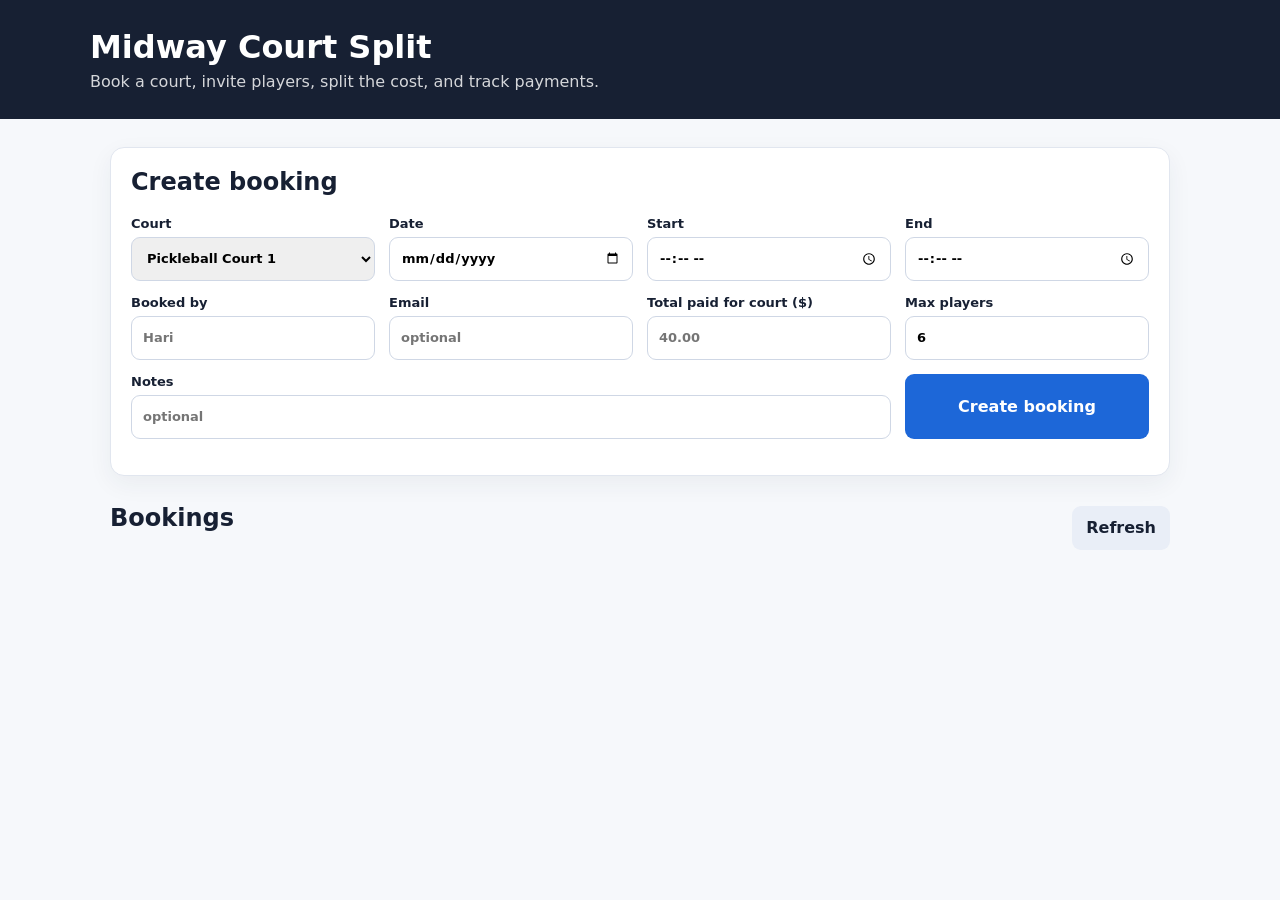
<file: .backup_players_dashboard/templates__index.html>
<!doctype html>
<html lang="en">
<head>
  <meta charset="utf-8" />
  <meta name="viewport" content="width=device-width, initial-scale=1" />
  <title>Midway Court Split</title>
  <link rel="stylesheet" href="/static/styles.css" />
</head>
<body>
  <header>
    <div>
      <h1>Midway Court Split</h1>
      <p>Book a court, invite players, split the cost, and track payments.</p>
    </div>
  </header>

  <main>
    <section class="panel">
      <h2>Create booking</h2>
      <form id="booking-form" class="grid-form">
        <label>Court
          <select id="court_name" required>
            <option>Pickleball Court 1</option>
            <option>Pickleball Court 2</option>
            <option>Pickleball Court 3</option>
            <option>Pickleball Court 4</option>
            <option>Pickleball Court 5</option>
            <option>Pickleball Court 6</option>
          </select>
        </label>
        <label>Date<input id="booking_date" type="date" required /></label>
        <label>Start<input id="start_time" type="time" required /></label>
        <label>End<input id="end_time" type="time" required /></label>
        <label>Booked by<input id="organizer_name" required placeholder="Hari" /></label>
        <label>Email<input id="organizer_email" type="email" placeholder="optional" /></label>
        <label>Total paid for court ($)<input id="total_cost" type="number" min="0" step="0.01" required placeholder="40.00" /></label>
        <label>Max players<input id="max_players" type="number" min="1" max="20" value="6" required /></label>
        <label class="wide">Notes<input id="notes" placeholder="optional" /></label>
        <button type="submit">Create booking</button>
      </form>
      <p id="booking-msg" class="message"></p>
    </section>

    <section>
      <div class="section-head">
        <h2>Bookings</h2>
        <button id="refresh-btn" class="secondary">Refresh</button>
      </div>
      <div id="bookings" class="cards"></div>
    </section>
  </main>

  <template id="booking-template">
    <article class="booking-card">
      <div class="booking-top">
        <div>
          <h3 class="court"></h3>
          <p class="when"></p>
          <p class="organizer"></p>
        </div>
        <div class="totals">
          <strong class="cost"></strong>
          <span class="remaining"></span>
        </div>
      </div>
      <div class="split-line"></div>
      <div class="players"></div>

      <div class="actions">
        <form class="join-form inline-form">
          <input name="name" placeholder="Player name" required />
          <input name="amount" type="number" min="0" step="0.01" placeholder="Amount paid ($)" required />
          <button>Join court</button>
        </form>
        <form class="pay-form inline-form">
          <select name="participant_id" required></select>
          <input name="amount" type="number" step="0.01" min="0.01" placeholder="Amount" required />
          <select name="method">
            <option value="Zelle">Zelle</option>
            <option value="Venmo">Venmo</option>
            <option value="Cash">Cash</option>
            <option value="Apple Cash">Apple Cash</option>
            <option value="manual">Other</option>
          </select>
          <button>Record payment</button>
        </form>
      </div>
      <p class="card-msg message"></p>
    </article>
  </template>

  <script src="/static/app.js"></script>
</body>
</html>
</file>
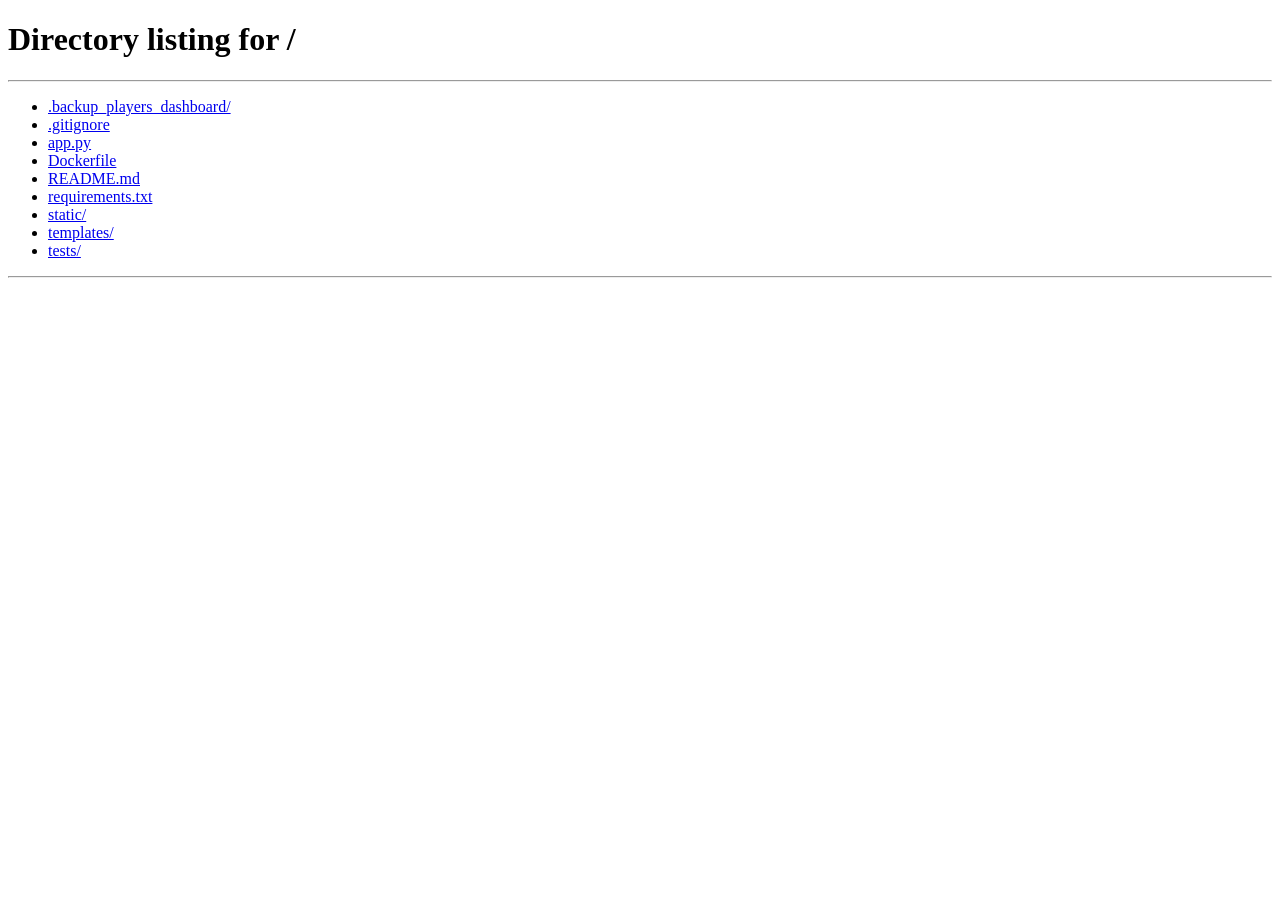
<file: templates/new_court.html>
<!doctype html>
<html lang="en">
<head>
  <meta charset="utf-8" />
  <meta name="viewport" content="width=device-width, initial-scale=1" />
  <title>Create Court</title>
  <link rel="stylesheet" href="/static/styles.css" />
</head>
<body>
  <header>
    <h1>Create court</h1>
    <p id="holder-line">Court holder</p>
  </header>
  <main>
    <a class="back-link" href="/">← Players</a>
    <section class="panel">
      <form id="booking-form" class="grid-form">
        <label>Court<select id="court_name">
          <option>Pickleball Court 1</option><option>Pickleball Court 2</option>
          <option>Pickleball Court 3</option><option>Pickleball Court 4</option>
          <option>Pickleball Court 5</option><option>Pickleball Court 6</option>
        </select></label>
        <label>Date<input id="booking_date" type="date" required /></label>
        <label>Start<input id="start_time" type="time" required /></label>
        <label>End<input id="end_time" type="time" required /></label>
        <label>Total court cost ($)<input id="total_cost" type="number" step="0.01" min="0" value="40" required /></label>
        <label>Max players<input id="max_players" type="number" min="1" max="20" value="6" required /></label>
        <label class="wide">Notes<input id="notes" placeholder="optional" /></label>
        <button type="submit">Create court</button>
      </form>
      <p id="booking-msg" class="message"></p>
    </section>
  </main>
  <script src="/static/new_court.js"></script>
</body>
</html>
</file>
<file: static/styles.css>
:root { font-family: Inter, system-ui, -apple-system, BlinkMacSystemFont, "Segoe UI", sans-serif; background:#f6f8fb; color:#172033; }
* { box-sizing:border-box; }
body { margin:0; }
header { background:#172033; color:white; padding:28px max(24px, calc((100vw - 1100px)/2)); }
header h1 { margin:0 0 6px; }
header p { margin:0; opacity:.82; }
main { max-width:1100px; margin:28px auto; padding:0 20px 60px; }
.panel, .player-card, .court-player-row { background:white; border:1px solid #e1e6ef; border-radius:14px; box-shadow:0 8px 24px rgba(30,45,70,.06); }
.panel { padding:20px; margin-bottom:28px; }
h2 { margin-top:0; }
label { display:flex; flex-direction:column; gap:6px; font-size:13px; font-weight:700; }
input, select, button { min-height:44px; border-radius:9px; border:1px solid #cfd7e5; padding:9px 11px; font:inherit; }
button, .button-link, .court-link { background:#1d67d8; color:white; border:0; font-weight:700; cursor:pointer; text-decoration:none; display:inline-flex; align-items:center; justify-content:center; border-radius:9px; padding:10px 14px; }
button.secondary { background:#e9eef7; color:#172033; }
.section-head { display:flex; justify-content:space-between; align-items:center; }
.player-add-form { display:grid; grid-template-columns:2fr 1fr auto; gap:12px; align-items:end; }
.player-cards { display:grid; gap:14px; }
.player-card { padding:18px; }
.player-card-top { display:flex; justify-content:space-between; gap:16px; align-items:center; }
.player-card h3 { margin:0 0 4px; }
.big-balance { font-size:26px; color:#027a48; }
.big-balance.negative { color:#b42318; }
.muted { color:#667085; }
.held-courts { display:flex; flex-wrap:wrap; gap:8px; margin:14px 0; }
.court-link { background:#eef4ff; color:#175cd3; padding:8px 10px; }
.player-actions { display:flex; gap:10px; align-items:center; flex-wrap:wrap; }
.fund-form { display:flex; gap:8px; }
.fund-form input { width:140px; }
.back-link { display:inline-block; margin-bottom:14px; color:#175cd3; font-weight:700; text-decoration:none; }
.grid-form { display:grid; grid-template-columns:repeat(4, 1fr); gap:14px; }
.wide { grid-column:span 3; }
.court-summary { display:grid; grid-template-columns:repeat(4,1fr); gap:12px; }
.court-summary div { display:flex; flex-direction:column; gap:6px; }
.court-summary span { color:#667085; font-size:13px; }
.court-summary strong { font-size:20px; }
.court-add-form { display:grid; grid-template-columns:2fr 1fr auto; gap:12px; align-items:end; }
.court-player-list { display:grid; gap:10px; margin-bottom:28px; }
.court-player-row { display:grid; grid-template-columns:1.4fr repeat(4,1fr); gap:10px; padding:13px 14px; align-items:center; }
.badge { margin-left:8px; background:#e8f5e9; color:#246a2d; padding:3px 7px; border-radius:99px; font-size:11px; }
.due, .message, .negative { color:#b42318; }
.paid { color:#027a48; }
.payment-form { display:grid; grid-template-columns:1.4fr .8fr 1fr auto; gap:10px; }
.message { font-weight:650; }
@media (max-width:820px) { .player-add-form,.court-add-form,.payment-form,.grid-form,.court-summary { grid-template-columns:1fr 1fr; } .wide { grid-column:span 2; } .court-player-row { grid-template-columns:1fr 1fr; } }
@media (max-width:560px) { .player-add-form,.court-add-form,.payment-form,.grid-form,.court-summary,.court-player-row { grid-template-columns:1fr; } .wide { grid-column:span 1; } .player-card-top { align-items:flex-start; } .player-actions,.fund-form { flex-direction:column; align-items:stretch; } .fund-form input { width:100%; } }
</file>
